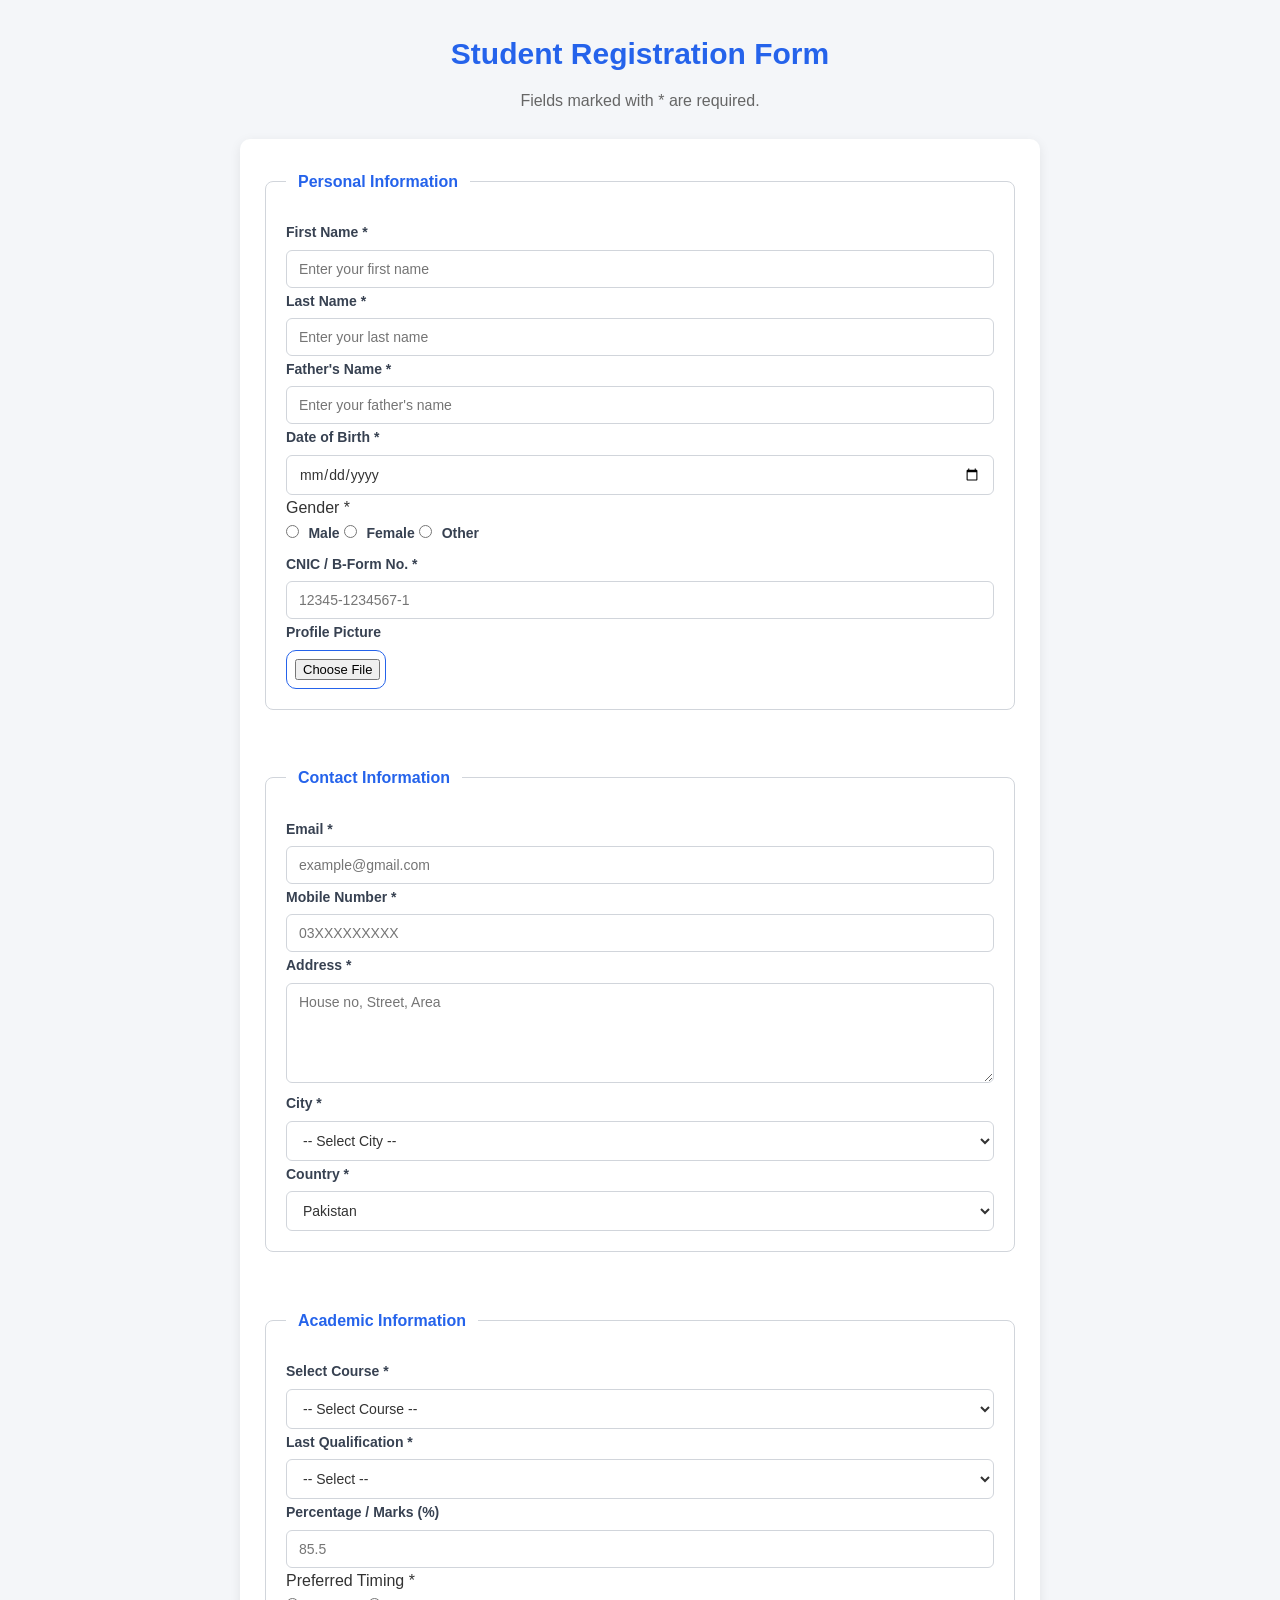
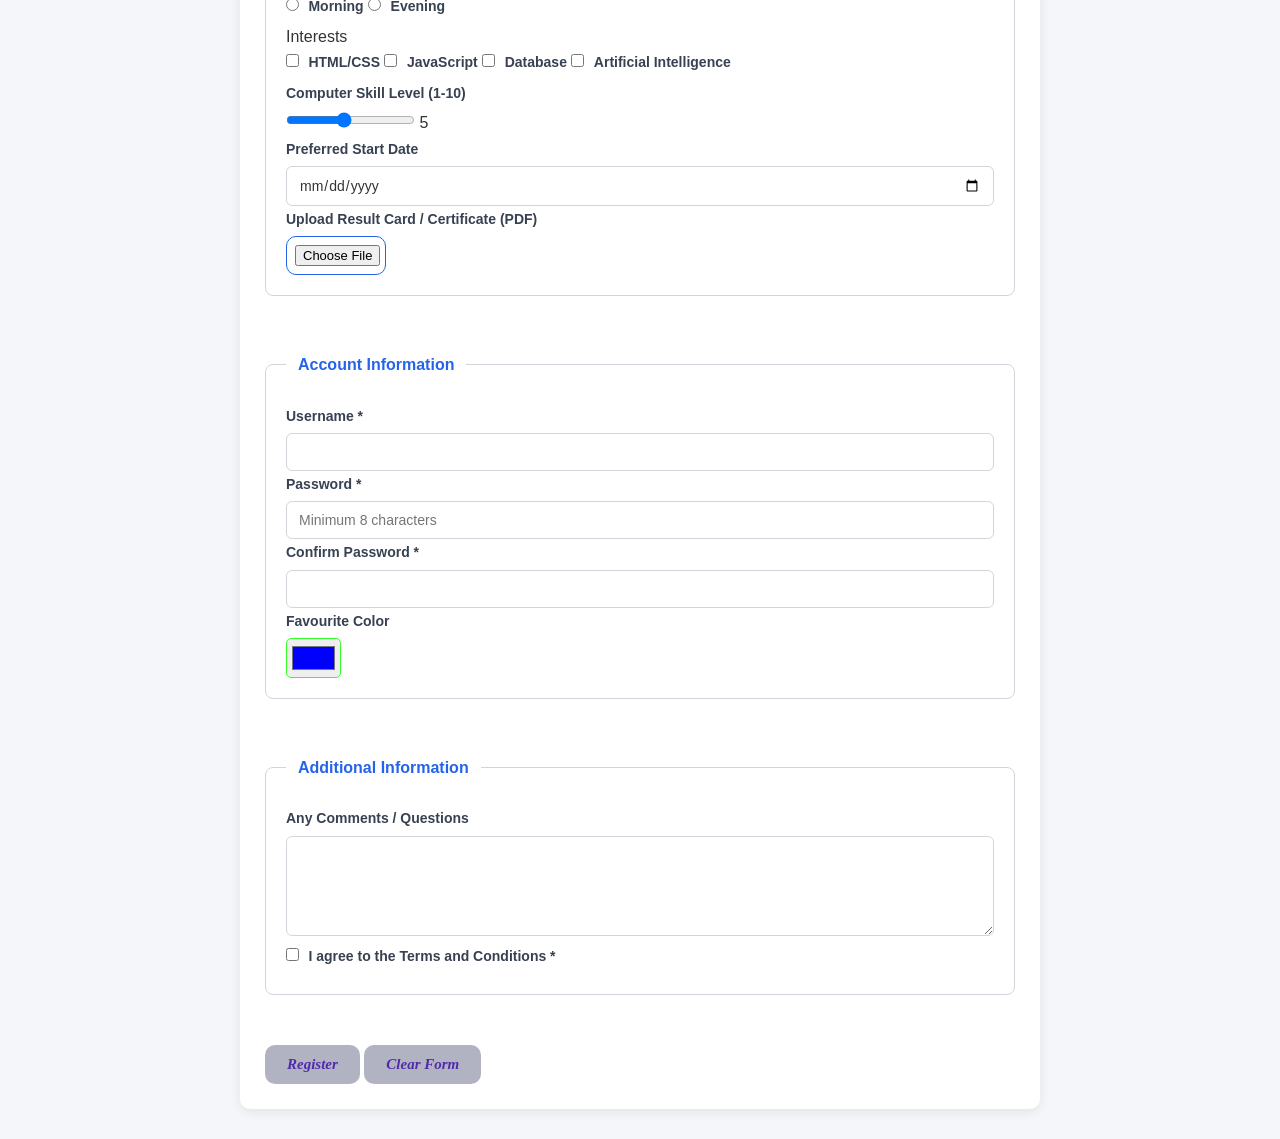
<file: index.html>
<!DOCTYPE html>
<html lang="en">

<head>
  <meta charset="UTF-8">
  <meta name="viewport" content="width=device-width, initial-scale=1">
  <title>Student Registration Form</title>
  <link rel="stylesheet" href="style.css">
</head>

<body>
  <h1>Student Registration Form</h1>
  <p>Fields marked with * are required.</p>
  <form id="regForm" action="#" method="post" enctype="multipart/form-data">
    <fieldset>
      <legend>Personal Information</legend>
      <p>
        <label for="fname">First Name *</label><br>
        <input type="text" id="fname" name="first_name" placeholder="Enter your first name" required minlength="2"
          maxlength="30">
      </p>
      <p>
        <label for="lname">Last Name *</label><br>
        <input type="text" id="lname" name="last_name" placeholder="Enter your last name" required minlength="2"
          maxlength="30">
      </p>
      <p>
        <label for="fathername">Father's Name *</label><br>
        <input type="text" id="fathername" name="father_name" placeholder="Enter your father's name" required>
      </p>
      <p>
        <label for="dob">Date of Birth *</label><br>
        <input type="date" id="dob" name="dob" required>
      </p>
      <p>
        Gender *<br>
        <input type="radio" id="male" name="gender" value="male" required>
        <label for="male">Male</label>
        <input type="radio" id="female" name="gender" value="female">
        <label for="female">Female</label>
        <input type="radio" id="other" name="gender" value="other">
        <label for="other">Other</label>
      </p>
      <p>
        <label for="cnic">CNIC / B-Form No. *</label><br>
        <input type="text" id="cnic" name="cnic" placeholder="12345-1234567-1" pattern="[0-9]{5}-[0-9]{7}-[0-9]{1}"
          title="Format: 12345-1234567-1" required>
      </p>
      <p>
        <label for="photo">Profile Picture</label><br>
        <input type="file" id="photo" name="photo" accept="image/*">
      </p>
    </fieldset>
    <br>
    <fieldset>
      <legend>Contact Information</legend>
      <p>
        <label for="email">Email *</label><br>
        <input type="email" id="email" name="email" placeholder="example@gmail.com" required>
      </p>
      <p>
        <label for="phone">Mobile Number *</label><br>
        <input type="tel" id="phone" name="phone" placeholder="03XXXXXXXXX" pattern="03[0-9]{9}"
          title="Format: 03XXXXXXXXX" required>
      </p>
      <p>
        <label for="address">Address *</label><br>
        <textarea id="address" name="address" rows="4" cols="40" placeholder="House no, Street, Area"
          required></textarea>
      </p>

      <p>
        <label for="city">City *</label><br>
        <select id="city" name="city" required>
          <option value="">-- Select City --</option>
          <option value="Hyderabad">Hyderabad</option>
          <option value="Badin">Badin</option>
          <option value="Matli">Matli</option>
          <option value="Tando Ghulam Ali">Tando Ghulam Ali</option>
          <option value="New Dumbalo">New Dumbalo</option>
          <option value="Digri">Digri</option>
          <option value="Lahore">Lahore</option>
          <option value="Karachi">Karachi</option>
          <option value="Islamabad">Islamabad</option>
          <option value="Faisalabad">Faisalabad</option>
          <option value="Multan">Multan</option>
          <option value="Peshawar">Peshawar</option>
          <option value="Quetta">Quetta</option>
        </select>
      </p>

      <p>
        <label for="country">Country *</label><br>
        <select id="country" name="country" required>
          <option value="">-- Select Country --</option>
          <option value="pk" selected>Pakistan</option>
          <option value="in">India</option>
          <option value="gb">United Kingdom</option>
          <option value="us">United States</option>
          <option value="other">Other</option>
        </select>
      </p>
    </fieldset>
    <br>
    <fieldset>
      <legend>Academic Information</legend>
      <p>
        <label for="course">Select Course *</label><br>
        <select id="course" name="course" required>
          <option value="">-- Select Course --</option>
          <optgroup label="Computer Science">
            <option value="web">Web Development</option>
            <option value="python">Python Programming</option>
            <option value="graphics">Graphic Designing</option>
          </optgroup>
          <optgroup label="Business">
            <option value="ms-office">MS Office</option>
            <option value="accounting">Accounting</option>
          </optgroup>
        </select>
      </p>
      <p>
        <label for="qualification">Last Qualification *</label><br>
        <select id="qualification" name="qualification" required>
          <option value="">-- Select --</option>
          <option value="matric">Matric</option>
          <option value="inter">Intermediate</option>
          <option value="bachelor">Bachelor</option>
          <option value="master">Master</option>
        </select>
      </p>
      <p>
        <label for="marks">Percentage / Marks (%)</label><br>
        <input type="number" id="marks" name="marks" min="0" max="100" step="0.01" placeholder="85.5">
      </p>
      <p>
        Preferred Timing *<br>
        <input type="radio" id="morning" name="timing" value="morning" required>
        <label for="morning">Morning</label>
        <input type="radio" id="evening" name="timing" value="evening">
        <label for="evening">Evening</label>
      </p>
      <p>
        Interests<br>
        <input type="checkbox" id="html" name="interests" value="html">
        <label for="html">HTML/CSS</label>
        <input type="checkbox" id="js" name="interests" value="javascript">
        <label for="js">JavaScript</label>
        <input type="checkbox" id="db" name="interests" value="database">
        <label for="db">Database</label>
        <input type="checkbox" id="ai" name="interests" value="ai">
        <label for="ai">Artificial Intelligence</label>
      </p>
      <p>
        <label for="skill">Computer Skill Level (1-10)</label><br>
        <input type="range" id="skill" name="skill" min="1" max="10" value="5">
        <output id="skillOut" for="skill">5</output>
      </p>
      <p>
        <label for="startdate">Preferred Start Date</label><br>
        <input type="date" id="startdate" name="start_date">
      </p>
      <p>
        <label for="certificate">Upload Result Card / Certificate (PDF)</label><br>
        <input type="file" id="certificate" name="certificate" accept=".pdf">
      </p>
    </fieldset>
    <br>
    <fieldset>
      <legend>Account Information</legend>
      <p>
        <label for="username">Username *</label><br>
        <input type="text" id="username" name="username" required minlength="4" maxlength="20" pattern="[A-Za-z0-9_]+"
          title="Letters, numbers and underscore only" autocomplete="username">
      </p>
      <p>
        <label for="password">Password *</label><br>
        <input type="password" id="password" name="password" required minlength="8" placeholder="Minimum 8 characters"
          autocomplete="new-password">
      </p>
      <p>
        <label for="cpassword">Confirm Password *</label><br>
        <input type="password" id="cpassword" name="confirm_password" required minlength="8"
          autocomplete="new-password">
      </p>
      <p>
        <label for="color">Favourite Color</label><br>
        <input type="color" id="color" name="fav_color" value="#0000ff">
      </p>
      <input type="hidden" name="form_id" value="reg-2026">
    </fieldset>
    <br>
    <fieldset>
      <legend>Additional Information</legend>
      <p>
        <label for="comments">Any Comments / Questions</label><br>
        <textarea id="comments" name="comments" rows="4" cols="40" maxlength="300"></textarea>
      </p>
      <p>
        <input type="checkbox" id="terms" name="terms" required>
        <label for="terms">I agree to the Terms and Conditions *</label>
      </p>
    </fieldset>
    <br>
    <button type="submit">Register</button>
    <button type="reset">Clear Form</button>
  </form>

  <script>
    var today = new Date().toISOString().split("T")[0];
    document.getElementById("dob").max = today;
    document.getElementById("startdate").min = today;

    var skill = document.getElementById("skill");
    var skillOut = document.getElementById("skillOut");
    skill.addEventListener("input", function () {
      skillOut.textContent = skill.value;
    });

    var pass = document.getElementById("password");
    var cpass = document.getElementById("cpassword");
    function checkMatch() {
      cpass.setCustomValidity(
        cpass.value && cpass.value !== pass.value ? "Passwords do not match" : ""
      );
    }
    pass.addEventListener("input", checkMatch);
    cpass.addEventListener("input", checkMatch);
  </script>
</body>

</html>
</file>
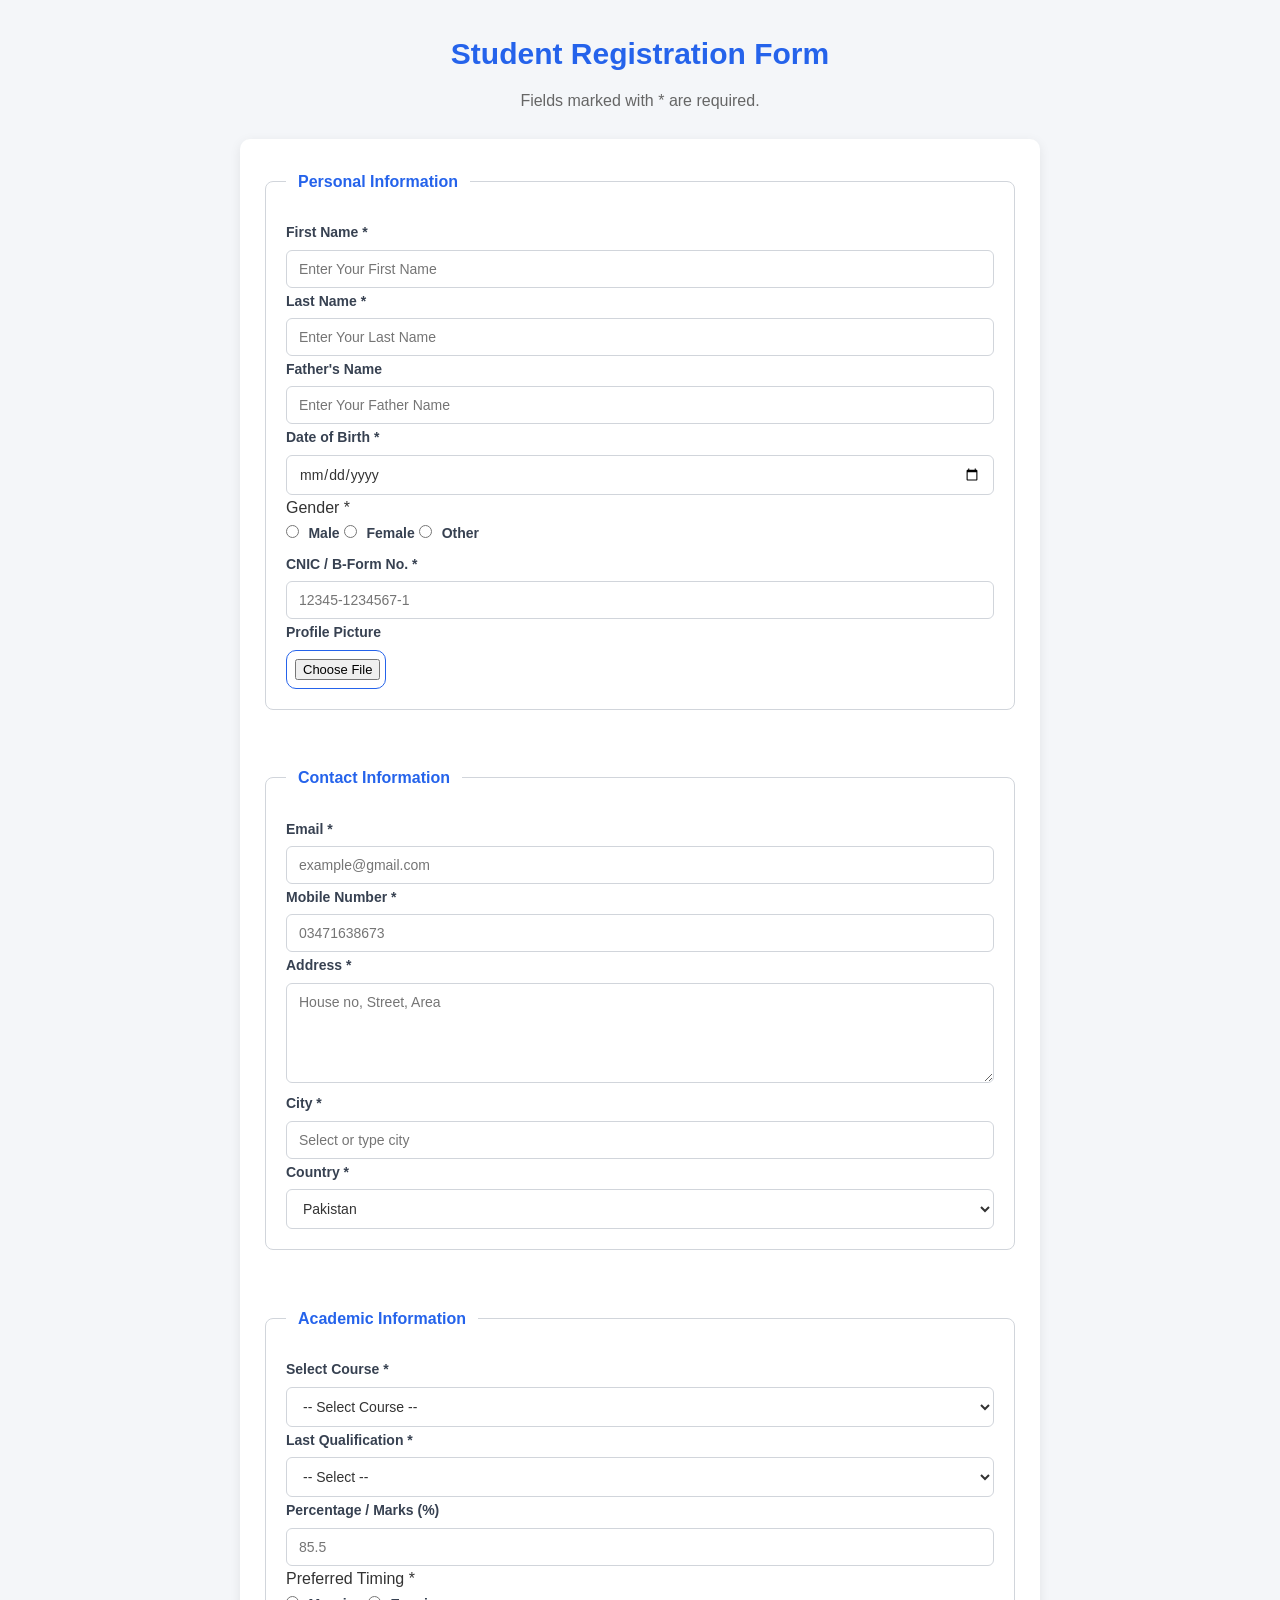
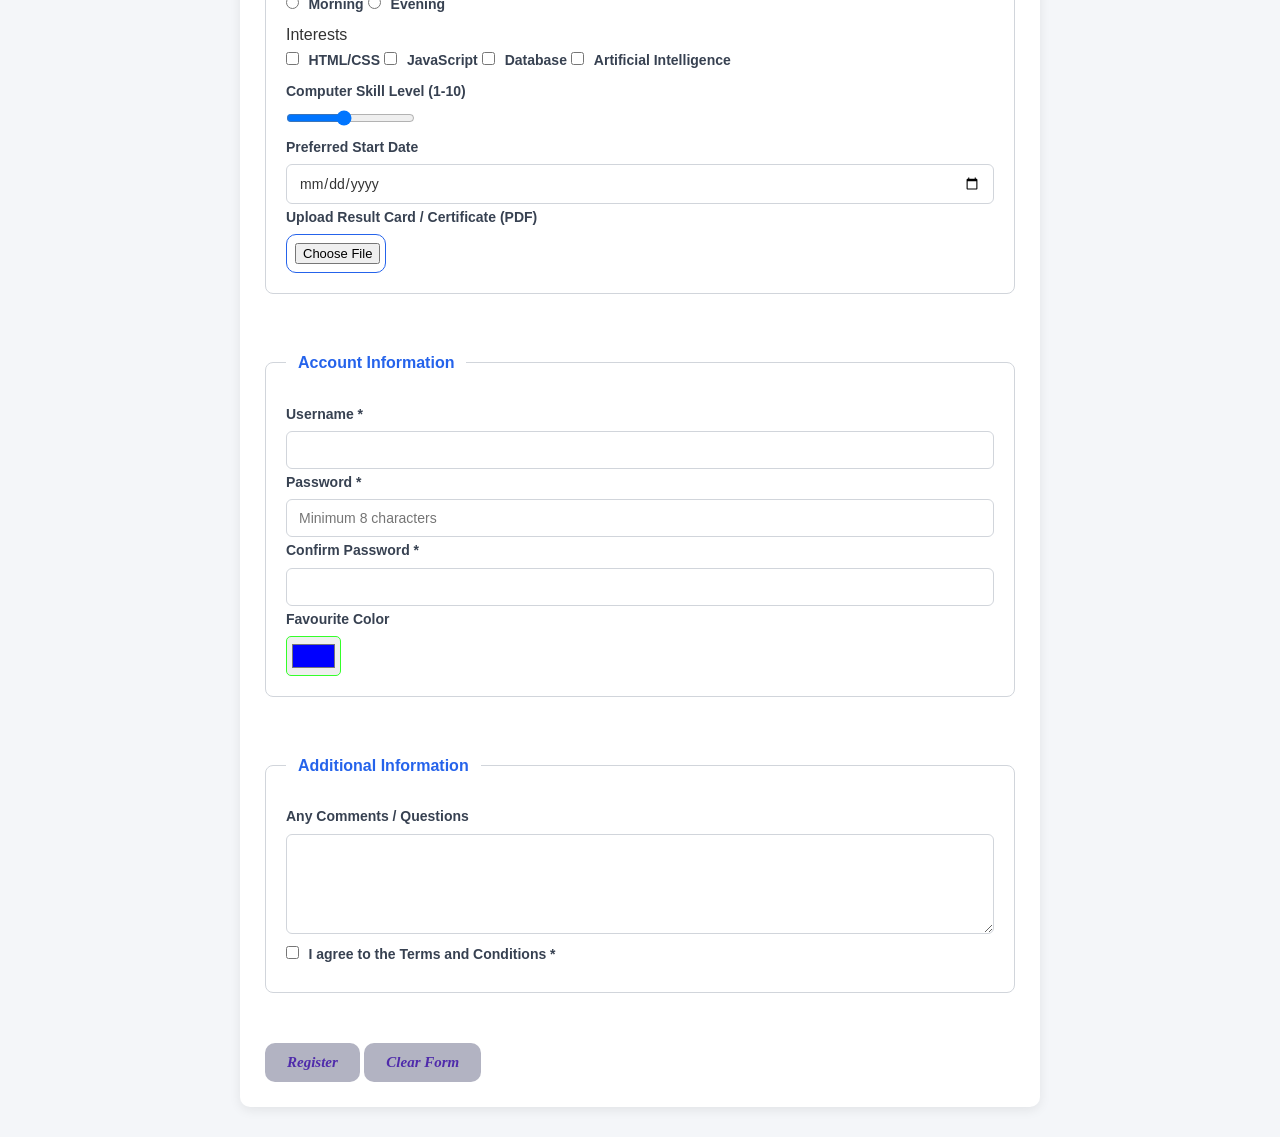
<file: main.html>
<!DOCTYPE html>
<html lang="en">
<head>
  <meta charset="UTF-8">
  <meta name="viewport" content="width=device-width, initial-scale=1">
  <title>Studenty Registration Form</title>
  <link rel="stylesheet" href="style.css">
</head>
<body>
  <h1>Student Registration Form</h1>
  <p>Fields marked with * are required.</p>
  <form action="#" method="post" enctype="multipart/form-data">
    <fieldset>
      <legend>Personal Information</legend>
      <p>
        <label for="fname">First Name *</label><br>
        <input type="text" id="fname" name="first_name" placeholder="Enter Your First Name" required minlength="2" maxlength="30">
      </p>
      <p>
        <label for="lname">Last Name *</label><br>
        <input type="text" id="lname" name="last_name" placeholder="Enter Your Last Name" required minlength="2" maxlength="30">
      </p>
      <p>
        <label for="fathername">Father's Name</label><br>
        <input type="text" id="fathername" name="father_name" placeholder="Enter Your Father Name" required>
      </p>
      <p>
        <label for="dob">Date of Birth *</label><br>
        <input type="date" id="dob" name="dob" required>
      </p>
      <p>
        Gender *<br>
        <input type="radio" id="male" name="gender" value="male" required>
        <label for="male">Male</label>
        <input type="radio" id="female" name="gender" value="female">
        <label for="female">Female</label>
        <input type="radio" id="other" name="gender" value="other">
        <label for="other">Other</label>
      </p>
      <p>
        <label for="cnic">CNIC / B-Form No. *</label><br>
        <input type="text" id="cnic" name="cnic" placeholder="12345-1234567-1" pattern="[0-9]{5}-[0-9]{7}-[0-9]{1}"
          title="Format: 12345-1234567-1" required>
      </p>
      <p>
        <label for="photo">Profile Picture</label><br>
        <input type="file" id="photo" name="photo" accept="image/*">
      </p>
    </fieldset>
    <br>
    <fieldset>
      <legend>Contact Information</legend>
      <p>
        <label for="email">Email *</label><br>
        <input type="email" id="email" name="email" placeholder="example@gmail.com" required>
      </p>
      <p>
        <label for="phone">Mobile Number *</label><br>
        <input type="tel" id="phone" name="phone" placeholder="03471638673" pattern="03[0-9]{9}"
          title="Format: 03001234567" required>
      </p>
      <p>
        <label for="address">Address *</label><br>
        <textarea id="address" name="address" rows="4" cols="40" placeholder="House no, Street, Area"
          required></textarea>
      </p>
      <p>
        <label for="city">City *</label><br>
        <input list="cities" id="city" name="city" placeholder="Select or type city" required>
        <datalist id="cities">
          <option value="Hyderabad">
          <option value="Badin">
          <option value="Matli">
          <option value="Tando Ghulam Ali">
          <option value="New Dumbalo">
          <option value="Digri">
          <option value="Lahore">
          <option value="Karachi">
          <option value="Islamabad">
          <option value="Faisalabad">
          <option value="Multan">
          <option value="Peshawar">
          <option value="Quetta">
        </datalist>
      </p>
      <p>
        <label for="country">Country *</label><br>
        <select id="country" name="country" required>
          <option value="">-- Select Country --</option>
          <option value="pk" selected>Pakistan</option>
          <option value="in">India</option>
          <option value="uk">United Kingdom</option>
          <option value="us">United States</option>
          <option value="other">Other</option>
        </select>
      </p>
    </fieldset>
    <br>
    <fieldset>
      <legend>Academic Information</legend>
      <p>
        <label for="course">Select Course *</label><br>
        <select id="course" name="course" required>
          <option value="">-- Select Course --</option>
          <optgroup label="Computer Science">
            <option value="web">Web Development</option>
            <option value="python">Python Programming</option>
            <option value="graphics">Graphic Designing</option>
          </optgroup>
          <optgroup label="Business">
            <option value="ms-office">MS Office</option>
            <option value="accounting">Accounting</option>
          </optgroup>
        </select>
      </p>
      <p>
        <label for="qualification">Last Qualification *</label><br>
        <select id="qualification" name="qualification" required>
          <option value="">-- Select --</option>
          <option value="matric">Matric</option>
          <option value="inter">Intermediate</option>
          <option value="bachelor">Bachelor</option>
          <option value="master">Master</option>
        </select>
      </p>
      <p>
        <label for="marks">Percentage / Marks (%)</label><br>
        <input type="number" id="marks" name="marks" min="0" max="100" step="0.01" placeholder="85.5">
      </p>
      <p>
        Preferred Timing *<br>
        <input type="radio" id="morning" name="timing" value="morning" required>
        <label for="morning">Morning</label>
        <input type="radio" id="evening" name="timing" value="evening">
        <label for="evening">Evening</label>
      </p>
      <p>
        Interests<br>
        <input type="checkbox" id="html" name="interests" value="html">
        <label for="html">HTML/CSS</label>
        <input type="checkbox" id="js" name="interests" value="javascript">
        <label for="js">JavaScript</label>
        <input type="checkbox" id="db" name="interests" value="database">
        <label for="db">Database</label>
        <input type="checkbox" id="ai" name="interests" value="ai">
        <label for="ai">Artificial Intelligence</label>
      </p>
      <p>
        <label for="skill">Computer Skill Level (1-10)</label><br>
        <input type="range" id="skill" name="skill" min="1" max="10" value="5">
      </p>
      <p>
        <label for="startdate">Preferred Start Date</label><br>
        <input type="date" id="startdate" name="start_date">
      </p>
      <p>
        <label for="resume">Upload Result Card / Certificate (PDF)</label><br>
        <input type="file" id="resume" name="certificate" accept=".pdf,.doc,.docx">
      </p>
    </fieldset>
    <br>
    <fieldset>
      <legend>Account Information</legend>
      <p>
        <label for="username">Username *</label><br>
        <input type="text" id="username" name="username" required minlength="4" maxlength="20" pattern="[A-Za-z0-9_]+"
          title="Letters, numbers and underscore only">
      </p>
      <p>
        <label for="password">Password *</label><br>
        <input type="password" id="password" name="password" required minlength="8" placeholder="Minimum 8 characters">
      </p>
      <p>
        <label for="cpassword">Confirm Password *</label><br>
        <input type="password" id="cpassword" name="confirm_password" required minlength="8">
      </p>
      <p>
        <label for="color">Favourite Color</label><br>
        <input type="color" id="color" name="fav_color" value="#0000ff">
      </p>
      <input type="hidden" name="form_id" value="reg-2026">
    </fieldset>
    <br>
    <fieldset>
      <legend>Additional Information</legend>
      <p>
        <label for="comments">Any Comments / Questions</label><br>
        <textarea id="comments" name="comments" rows="4" cols="40" maxlength="300"></textarea>
      </p>
      <p>
        <input type="checkbox" id="terms" name="terms" required>
        <label for="terms">I agree to the Terms and Conditions *</label>
      </p>
    </fieldset>
    <br>
    <button type="submit">Register</button>
    <button type="reset">Clear Form</button>
  </form>
</body>
</html>
</file>
<file: style.css>
* {
    margin: 0;
    padding: 0;
    box-sizing: border-box;
}

body {
    font-family: Arial, sans-serif;
    background-color: #f4f6f9;
    color: #333;
    padding: 30px 15px;
    line-height: 1.6;
}

h1 {
    text-align: center;
    color: #2563eb;
    margin-bottom: 10px;
    font-size: 30px;
}

body>p {
    text-align: center;
    color: #666;
    margin-bottom: 25px;
}


form {
    max-width: 800px;
    margin: 0 auto;
    padding: 25px;
    background-color: #fff;
    border-radius: 10px;
    box-shadow: 0 3px 12px rgba(0, 0, 0, 0.08);
}


fieldset {
    border: 1px solid #d1d5db;
    border-radius: 8px;
    padding: 20px;
    margin-bottom: 25px;
}

legend {
    padding: 5px 12px;
    color: #2563eb;
    font-size: 16px;
    font-weight: bold;
}


label {
    display: inline-block;
    margin-bottom: 6px;
    font-size: 14px;
    font-weight: 600;
    color: #374151;
}

input:not([type="radio"]):not([type="checkbox"]):not([type="range"]):not([type="color"]):not([type="file"]),
select,
textarea {
    width: 100%;
    padding: 10px 12px;
    border: 1px solid #d1d5db;
    border-radius: 6px;
    background-color: #fff;
    color: #333;
    font-family: Arial, sans-serif;
    font-size: 14px;
    outline: none;
    transition: border-color 0.2s, box-shadow 0.2s;
}

input:not([type="radio"]):not([type="checkbox"]):not([type="range"]):not([type="color"]):not([type="file"]):focus,
select:focus,
textarea:focus {
    border-color: #2563eb;
    box-shadow: 0 0 0 3px rgba(37, 99, 235, 0.12);
}

textarea {
    resize: vertical;
    min-height: 100px;
}

input[type="radio"],
input[type="checkbox"] {
    accent-color: #2563eb;
    cursor: pointer;
    margin-right: 5px;
}

input[type="radio"]+label input[type="checkbox"]+label {
    margin-right: 12px;
    cursor: pointer;
}

input[type="file"] {
    width: 100px;
    padding: 8px;
    border-color: aqua;
    border: 1px solid #2563eb;
    border-radius: 10px;
    font-size: 13px;
    cursor: pointer;
}

input[type="color"] {
    width: 55px;
    height: 40px;
    padding: 3px;
    border-color: rgb(10, 235, 18);
    border: 1px solid #34ff29;
    border-radius: 5px;
    cursor: pointer;
}


button {
    padding: 11px 22px;
    background-color: rgb(150, 242, 211);
    border: none;
    border-radius: 10px;
    font-family: Cambria, Cochin, Georgia, Times, 'Times New Roman', serif;
    font-style: italic;
    font-size: 15px;
    font-weight: bold;
    cursor: pointer;
    transition: background-color;
}

button[type="submit"] {
    background-color: #b2b3c2;
    color: #4f2bab;

}

button[type="submit"]:hover {
    background-color: #8c87d4;
    
}


button[type="reset"] {
    background-color: #b2b3c2;
    color: #4f2bab;
}

button[type="reset"]:hover {
    background-color: #ada8ef;
}
</file>
